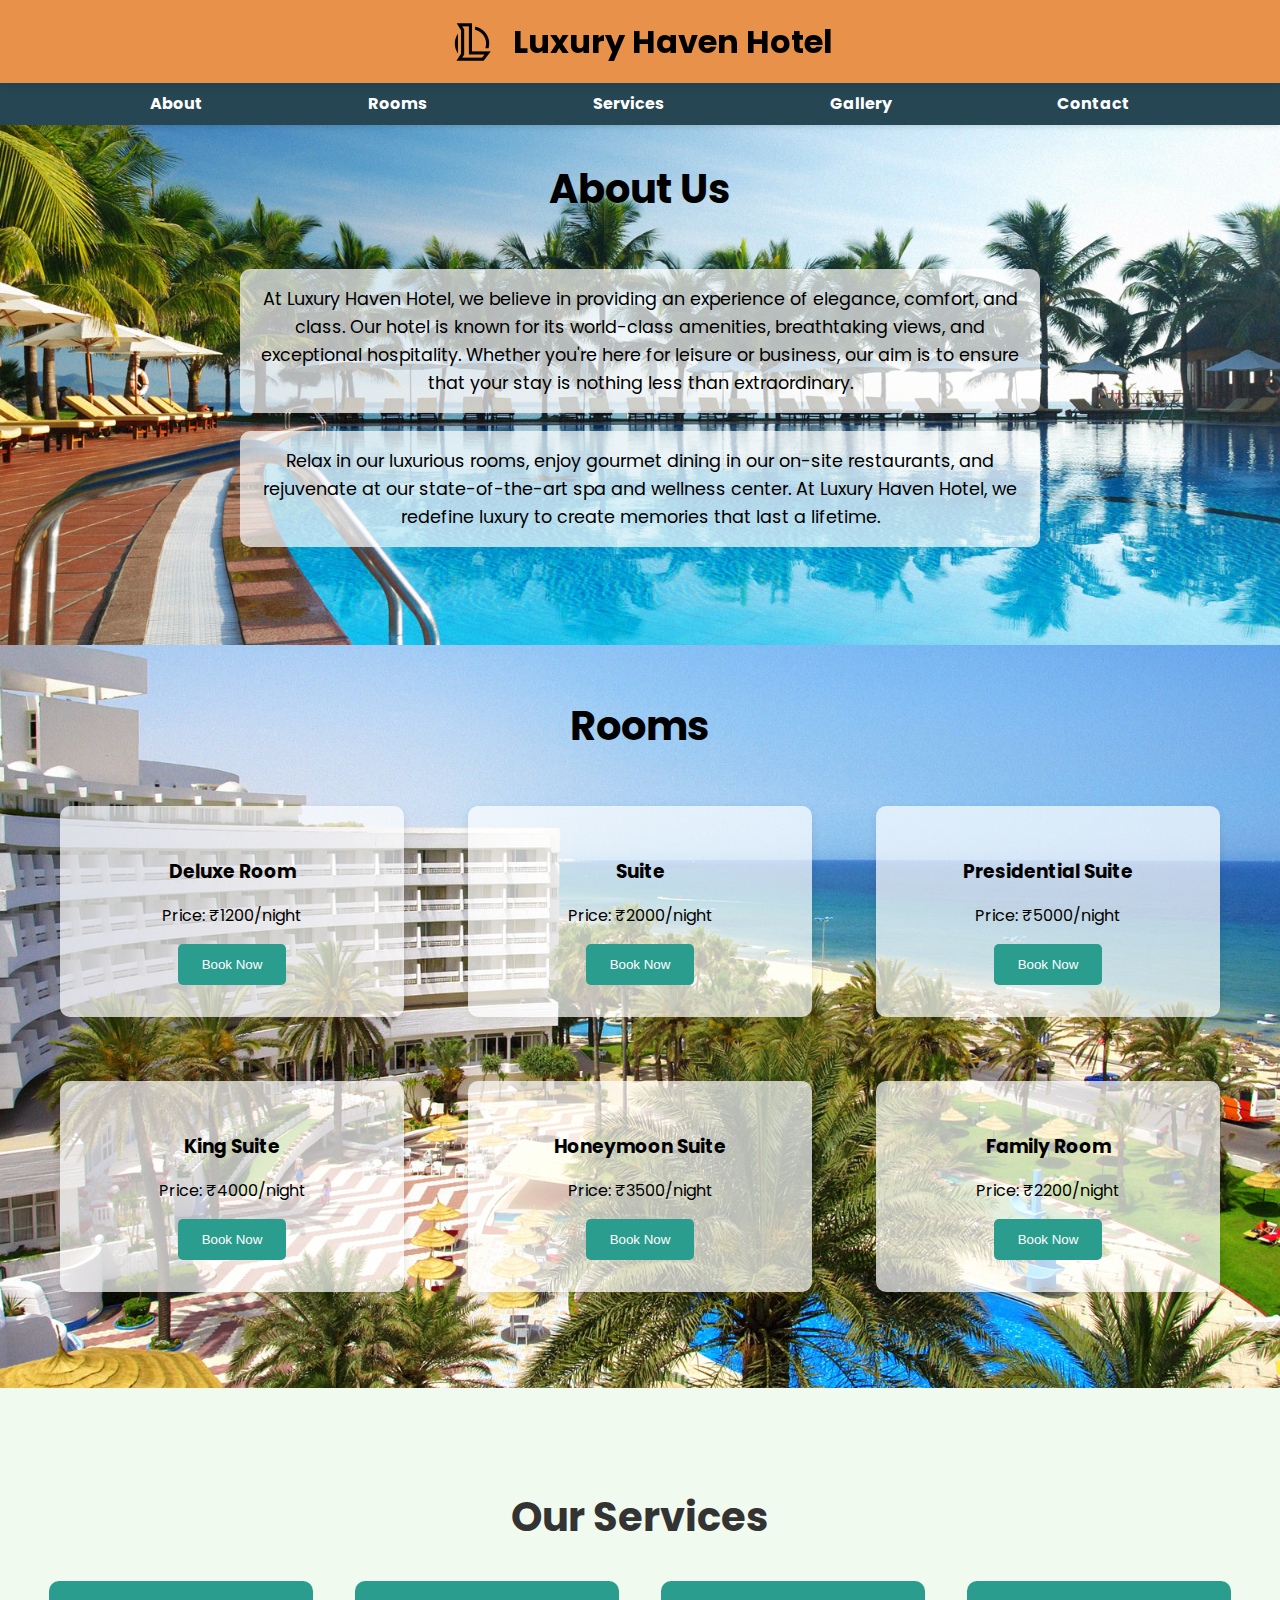
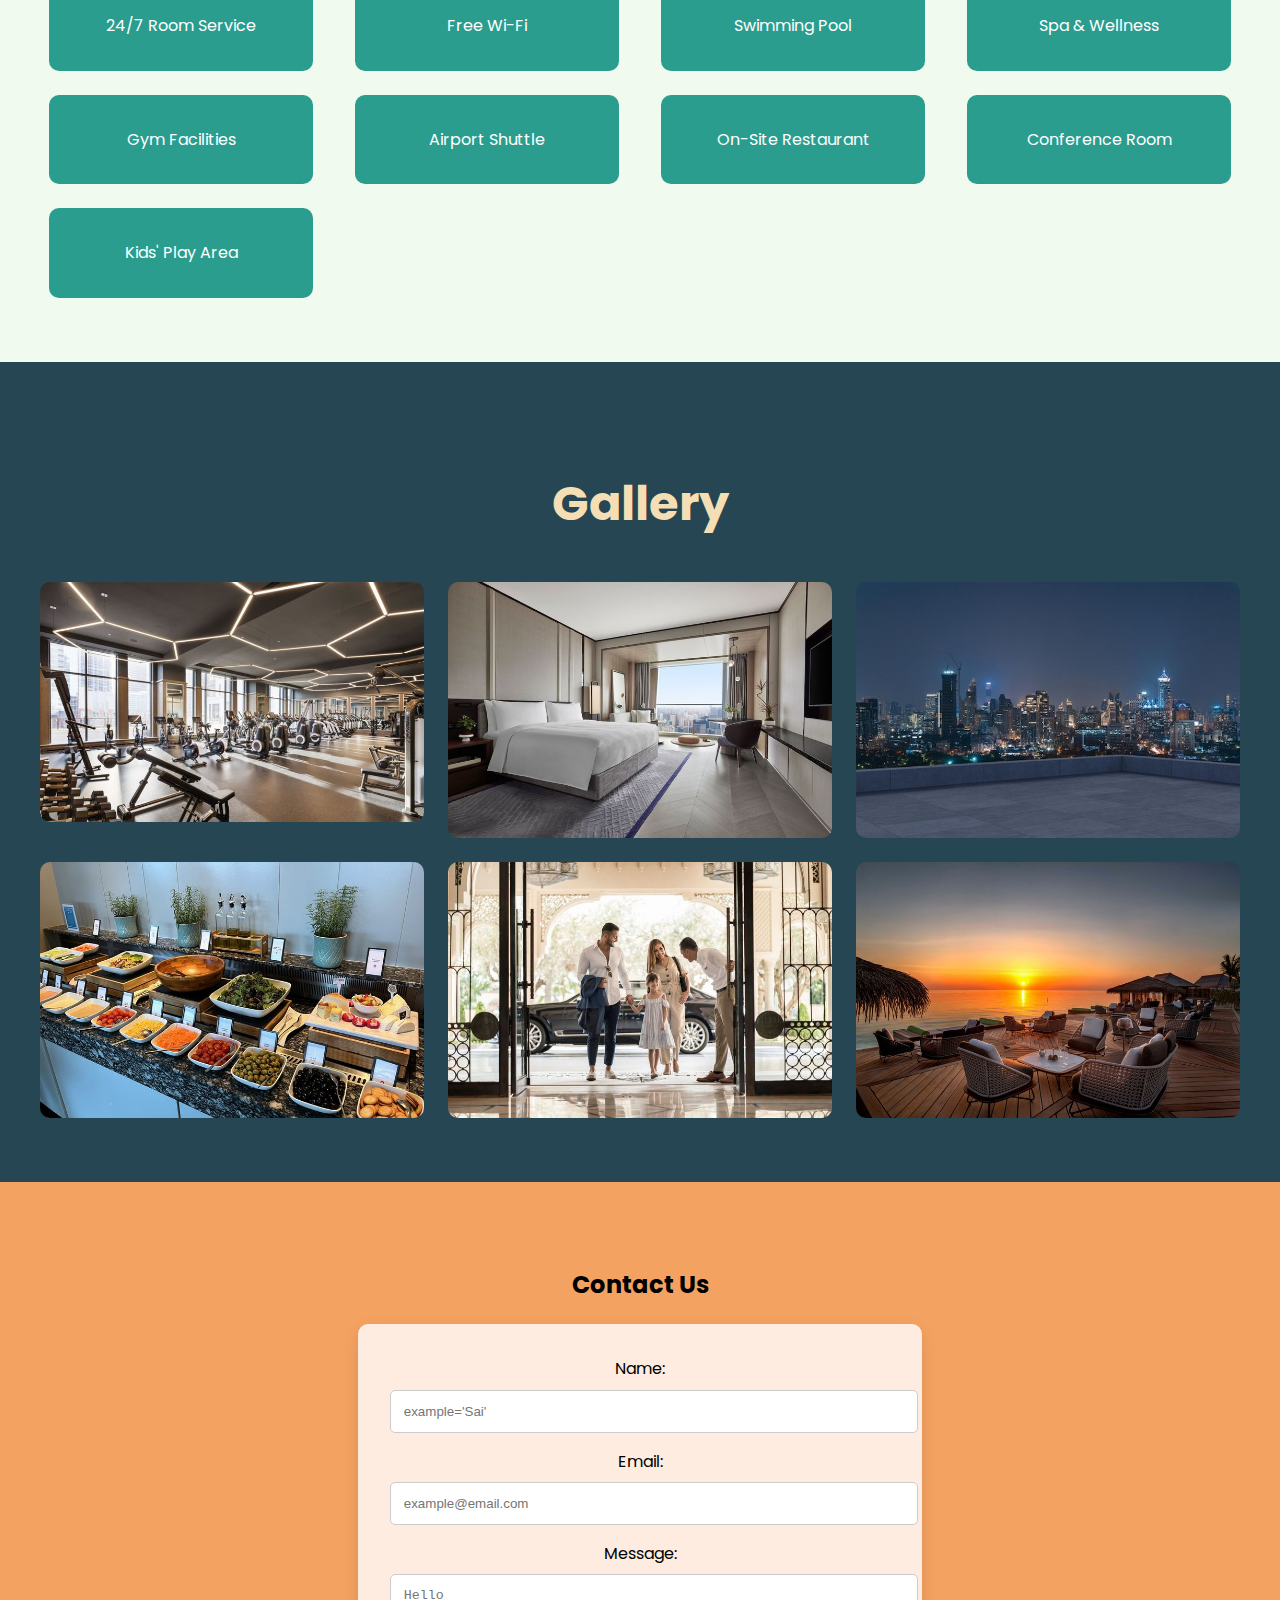
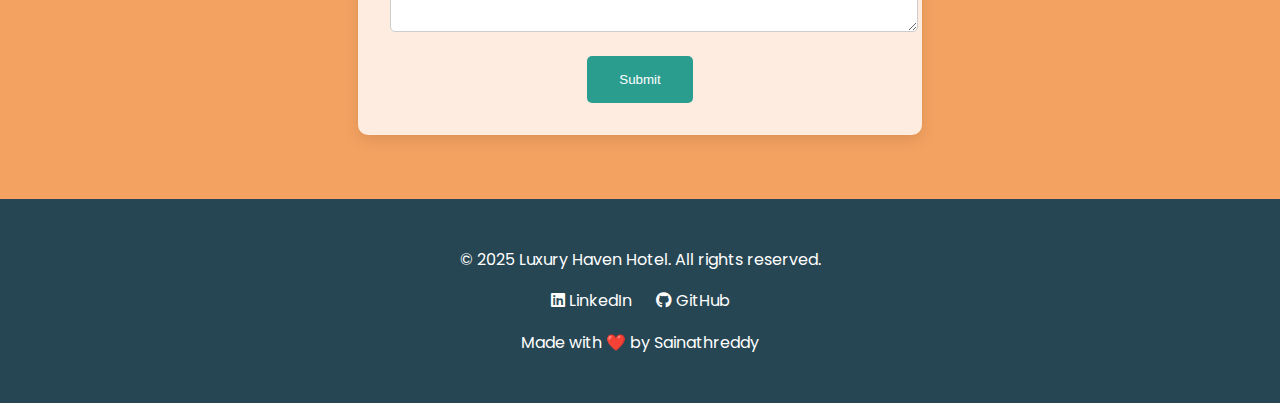
<file: index.html>
<!DOCTYPE html>
<html lang="en">
<head>
    <meta charset="UTF-8">
    <meta name="viewport" content="width=device-width, initial-scale=1.0">
    <title>Luxury Haven Hotel</title>
    <link rel="stylesheet" href="styles.css">
    <link rel="icon" type="image/png" href="img/logo.png">
    <link href="https://fonts.googleapis.com/css2?family=Poppins:wght@300;400;500;600;700&display=swap" rel="stylesheet">
    <link rel="stylesheet" href="https://cdnjs.cloudflare.com/ajax/libs/font-awesome/6.0.0-beta3/css/all.min.css">
</head>
<body>
    <header>
        <div class="logo-container">
            <img src="img/logo.png" alt="Luxury Haven Hotel Logo" class="logo">
            <h1 class="hotel-name">Luxury Haven Hotel</h1>
        </div>
      </header>
    
      <nav>
        <ul class="nav-bar">
            <li><a href="#about">About</a></li>
            <li><a href="#rooms">Rooms</a></li>
            <li><a href="#services">Services</a></li>
            <li><a href="#gallery">Gallery</a></li>
            <li><a href="#contact">Contact</a></li>
        </ul>
    </nav>

    <section id="about" class="about-section">
        <div class="about-heading-container">
            <h2 class="about-heading">About Us</h2>
        </div>
        <div class="about-content">
            <p>
                At Luxury Haven Hotel, we believe in providing an experience of elegance, comfort, and class.
                Our hotel is known for its world-class amenities, breathtaking views, and exceptional hospitality.
                Whether you're here for leisure or business, our aim is to ensure that your stay is nothing less than extraordinary.
            </p>
            <p>
                Relax in our luxurious rooms, enjoy gourmet dining in our on-site restaurants, and rejuvenate at our state-of-the-art spa and wellness center.
                At Luxury Haven Hotel, we redefine luxury to create memories that last a lifetime.
            </p>
        </div>
    </section>

    <section id="rooms" class="rooms-section">
        <h2>Rooms</h2>
        <div class="rooms-container">
            <div class="room">
                <h3>Deluxe Room</h3>
                <p>Price: ₹1200/night</p>
                <button onclick="bookRoom('Deluxe Room', 1200)">Book Now</button>
            </div>
            <div class="room">
                <h3>Suite</h3>
                <p>Price: ₹2000/night</p>
                <button onclick="bookRoom('Suite', 2000)">Book Now</button>
            </div>
            <div class="room">
                <h3>Presidential Suite</h3>
                <p>Price: ₹5000/night</p>
                <button onclick="bookRoom('Presidential Suite', 5000)">Book Now</button>
            </div>
            <div class="room">
                <h3>King Suite</h3>
                <p>Price: ₹4000/night</p>
                <button onclick="bookRoom('King Suite', 4000)">Book Now</button>
            </div>
            <div class="room">
                <h3>Honeymoon Suite</h3>
                <p>Price: ₹3500/night</p>
                <button onclick="bookRoom('Honeymoon Suite', 3500)">Book Now</button>
            </div>
            <div class="room">
                <h3>Family Room</h3>
                <p>Price: ₹2200/night</p>
                <button onclick="bookRoom('Family Room', 2200)">Book Now</button>
            </div>
        </div>
    </section>

    <section id="services" class="services-section">
        <h2>Our Services</h2>
        <div class="services-grid">
            <div class="service-item">24/7 Room Service</div>
            <div class="service-item">Free Wi-Fi</div>
            <div class="service-item">Swimming Pool</div>
            <div class="service-item">Spa & Wellness</div>
            <div class="service-item">Gym Facilities</div>
            <div class="service-item">Airport Shuttle</div>
            <div class="service-item">On-Site Restaurant</div>
            <div class="service-item">Conference Room</div>
            <div class="service-item">Kids' Play Area</div>
        </div>
    </section>

    <section id="gallery" class="gallery-section">
        <h2 >Gallery</h2>
        <div class="gallery-grid">
            <img src="img/gallery_1.jpg" alt="Gallery Image 1">
            <img src="img/gallery_2.jpg" alt="Gallery Image 2">
            <img src="img/gallery_3.jpg" alt="Gallery Image 3">
            <img src="img/gallery_4.jpg" alt="Gallery Image 4">
            <img src="img/gallery_5.jpg" alt="Gallery Image 5">
            <img src="img/gallery_6.jpg" alt="Gallery Image 6">
        </div>
    </section>

    <section id="contact">
        <h2>Contact Us</h2>
        <form id="booking-form">
            <label for="name">Name:</label>
            <input type="text" id="name" name="name" required placeholder="example='Sai'" >
            <label for="email">Email:</label>
            <input type="email" id="email" name="email" required placeholder="example@email.com">
            <label for="message">Message:</label>
            <textarea id="message" name="message" required placeholder="Hello"></textarea>
            <button type="submit">Submit</button>
        </form>
    </section>

    <footer>
        <p>&copy; 2025 Luxury Haven Hotel. All rights reserved.</p>
        <div class="social-links">
            <a href="https://www.linkedin.com/in/sainath666" target="_blank" rel="noopener"><i class="fab fa-linkedin"></i> LinkedIn</a>
            <a href="https://github.com/sainath-666" target="_blank" rel="noopener"><i class="fab fa-github"></i> GitHub</a>
        </div>
        <div class="made-by">
            <p>Made with ❤️ by Sainathreddy</p>
        </div>
    </footer>
    <script src="script.js"></script>
</body>
</html>
</file>
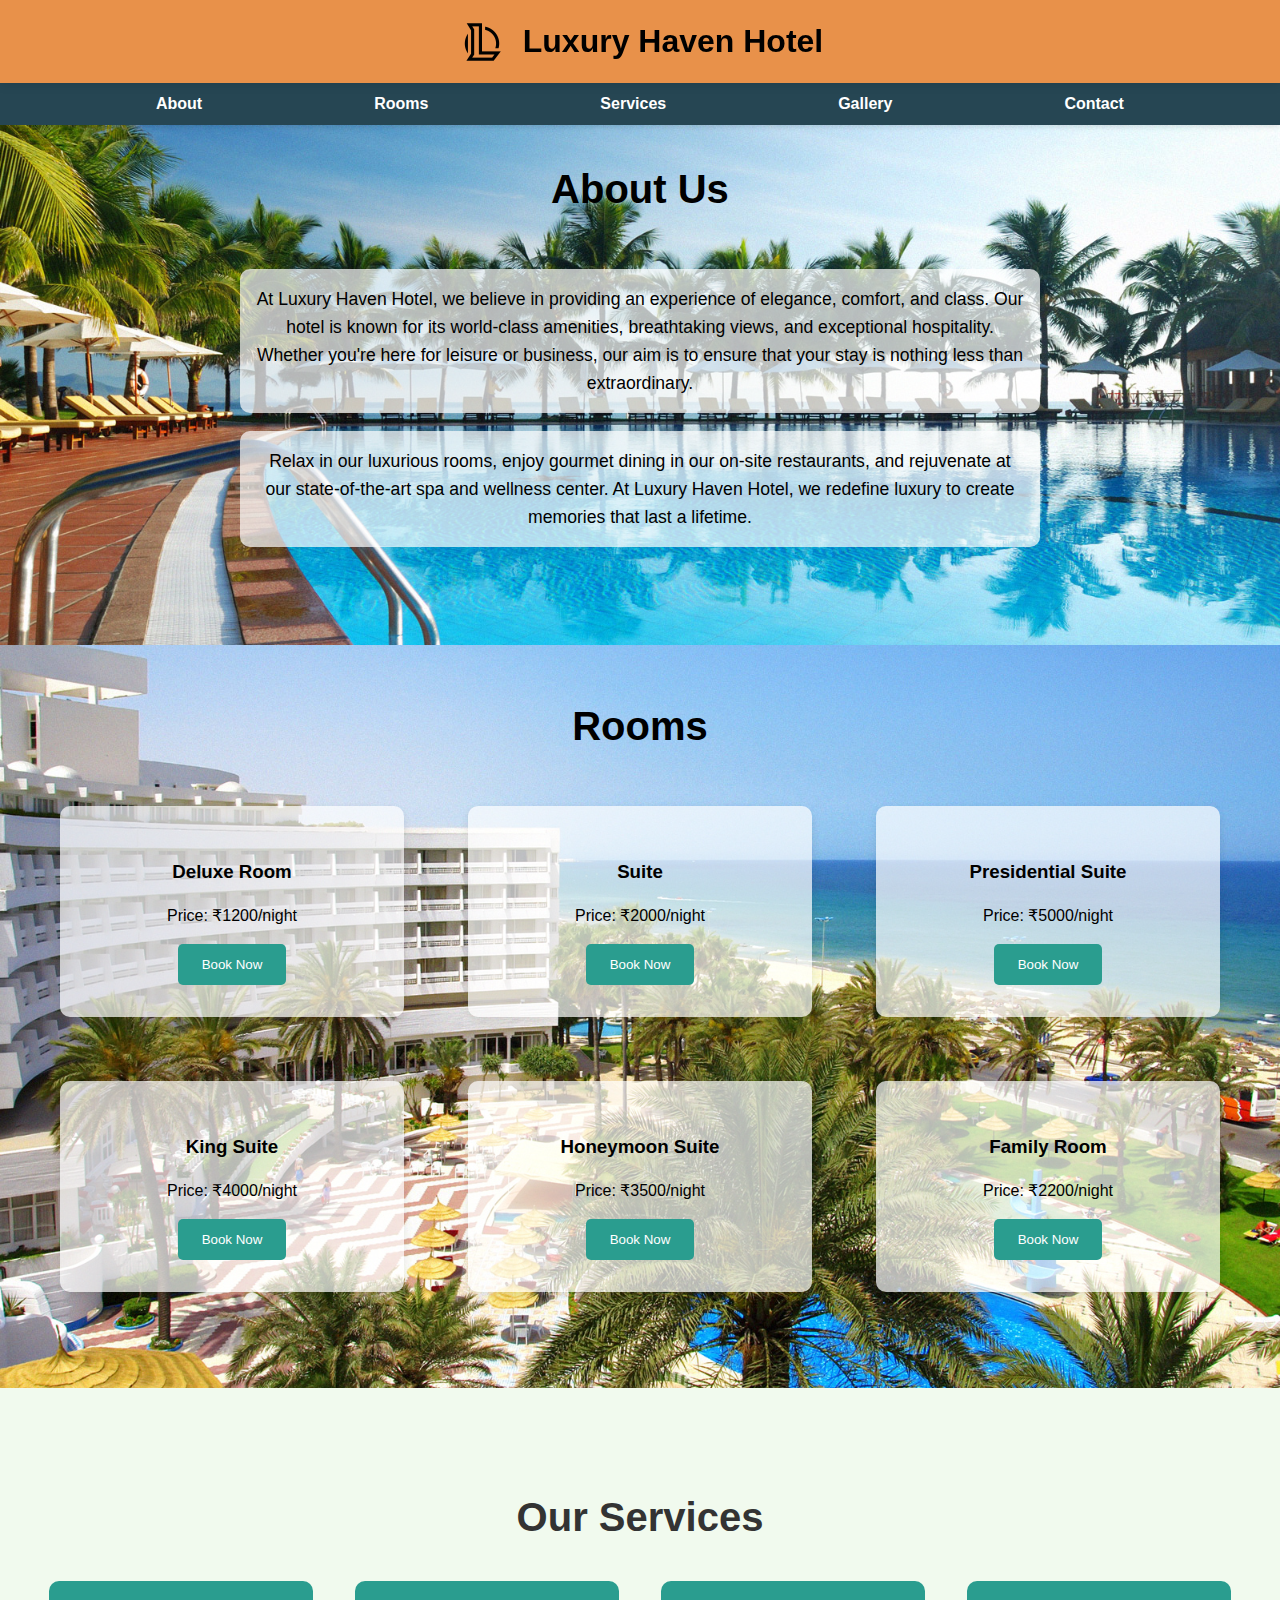
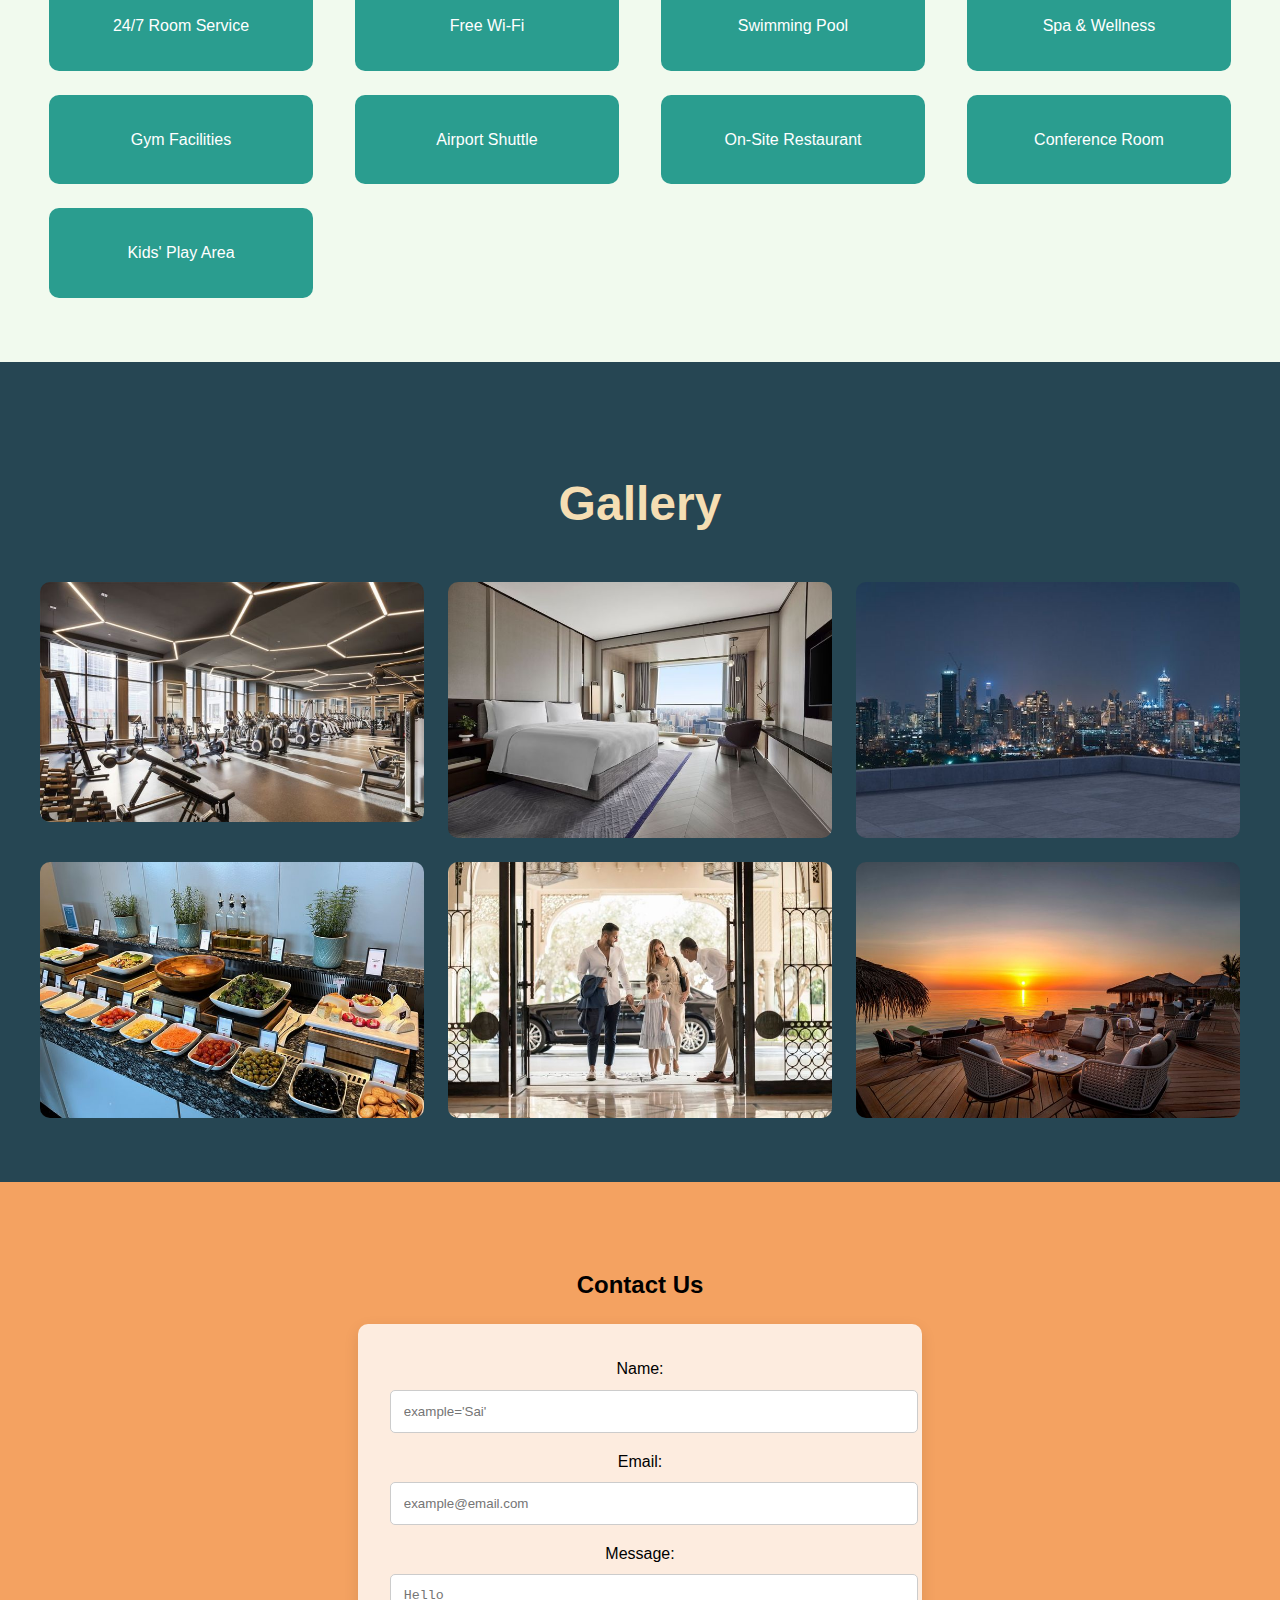
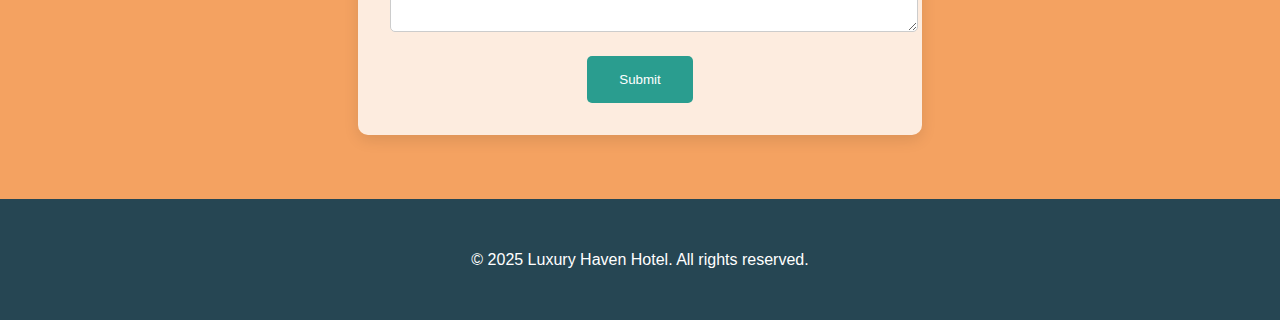
<file: Hotel.html>
<!DOCTYPE html>
<html lang="en">
<head>
    <meta charset="UTF-8">
    <meta name="viewport" content="width=device-width, initial-scale=1.0">
    <title>Luxury Haven Hotel</title>
    <link rel="stylesheet" href="styles.css">
    <link rel="icon" type="image/png" href="img/logo.png">
</head>
<body>
    <header>
        <div class="logo-container">
            <img src="img/logo.png" alt="Luxury Haven Hotel Logo" class="logo">
            <h1 class="hotel-name">Luxury Haven Hotel</h1>
        </div>
      </header>
    
      <nav>
        <ul class="nav-bar">
            <li><a href="#about">About</a></li>
            <li><a href="#rooms">Rooms</a></li>
            <li><a href="#services">Services</a></li>
            <li><a href="#gallery">Gallery</a></li>
            <li><a href="#contact">Contact</a></li>
        </ul>
    </nav>

    <section id="about" class="about-section">
        <div class="about-heading-container">
            <h2 class="about-heading">About Us</h2>
        </div>
        <div class="about-content">
            <p>
                At Luxury Haven Hotel, we believe in providing an experience of elegance, comfort, and class.
                Our hotel is known for its world-class amenities, breathtaking views, and exceptional hospitality.
                Whether you're here for leisure or business, our aim is to ensure that your stay is nothing less than extraordinary.
            </p>
            <p>
                Relax in our luxurious rooms, enjoy gourmet dining in our on-site restaurants, and rejuvenate at our state-of-the-art spa and wellness center.
                At Luxury Haven Hotel, we redefine luxury to create memories that last a lifetime.
            </p>
        </div>
    </section>

    <section id="rooms" class="rooms-section">
        <h2>Rooms</h2>
        <div class="rooms-container">
            <div class="room">
                <h3>Deluxe Room</h3>
                <p>Price: ₹1200/night</p>
                <button onclick="bookRoom('Deluxe Room', 1200)">Book Now</button>
            </div>
            <div class="room">
                <h3>Suite</h3>
                <p>Price: ₹2000/night</p>
                <button onclick="bookRoom('Suite', 2000)">Book Now</button>
            </div>
            <div class="room">
                <h3>Presidential Suite</h3>
                <p>Price: ₹5000/night</p>
                <button onclick="bookRoom('Presidential Suite', 5000)">Book Now</button>
            </div>
            <div class="room">
                <h3>King Suite</h3>
                <p>Price: ₹4000/night</p>
                <button onclick="bookRoom('King Suite', 4000)">Book Now</button>
            </div>
            <div class="room">
                <h3>Honeymoon Suite</h3>
                <p>Price: ₹3500/night</p>
                <button onclick="bookRoom('Honeymoon Suite', 3500)">Book Now</button>
            </div>
            <div class="room">
                <h3>Family Room</h3>
                <p>Price: ₹2200/night</p>
                <button onclick="bookRoom('Family Room', 2200)">Book Now</button>
            </div>
        </div>
    </section>

    <section id="services" class="services-section">
        <h2>Our Services</h2>
        <div class="services-grid">
            <div class="service-item">24/7 Room Service</div>
            <div class="service-item">Free Wi-Fi</div>
            <div class="service-item">Swimming Pool</div>
            <div class="service-item">Spa & Wellness</div>
            <div class="service-item">Gym Facilities</div>
            <div class="service-item">Airport Shuttle</div>
            <div class="service-item">On-Site Restaurant</div>
            <div class="service-item">Conference Room</div>
            <div class="service-item">Kids' Play Area</div>
        </div>
    </section>

    <section id="gallery" class="gallery-section">
        <h2 >Gallery</h2>
        <div class="gallery-grid">
            <img src="img/gallery_1.jpg" alt="Gallery Image 1">
            <img src="/img/gallery_2.jpg" alt="Gallery Image 2">
            <img src="/img/gallery_3.jpg" alt="Gallery Image 3">
            <img src="/img/gallery_4.jpg" alt="Gallery Image 4">
            <img src="/img/gallery_5.jpg" alt="Gallery Image 5">
            <img src="/img/gallery_6.jpg" alt="Gallery Image 6">
        </div>
    </section>

    <section id="contact">
        <h2>Contact Us</h2>
        <form id="booking-form">
            <label for="name">Name:</label>
            <input type="text" id="name" name="name" required placeholder="example='Sai'" >
            <label for="email">Email:</label>
            <input type="email" id="email" name="email" required placeholder="example@email.com">
            <label for="message">Message:</label>
            <textarea id="message" name="message" required placeholder="Hello"></textarea>
            <button type="submit">Submit</button>
        </form>
    </section>

    <footer>
        <p>&copy; 2025 Luxury Haven Hotel. All rights reserved.</p>
    </footer>
    <script src="script.js"></script>
</body>
</html>
</file>
<file: styles.css>
/* Global Styles */
body {
  font-family: 'Poppins', Arial, sans-serif;
  margin: 0;
  padding: 0;
  color: #333;
  line-height: 1.6;
  overflow-x: hidden;
}

header {
  background-color: #e8914a;
  padding: 1rem;
  text-align: center;
  position: sticky;
  top: 0;
  z-index: 1000;
  box-shadow: 0 2px 10px rgba(0, 0, 0, 0.1);
}
.logo-container {
  display: flex;
  align-items: center;
  justify-content: center;
  gap: 1rem;
}
.logo {
  width: 50px;
  height: 50px;
}
.hotel-name {
  margin: 0;
  color: black;
}

nav {
  background-color: #264653;
  position: sticky;
  top: 73px;
  z-index: 999;
  box-shadow: 0 2px 5px rgba(0, 0, 0, 0.1);
}

.nav-bar {
  display: flex;
  justify-content: space-evenly;
  list-style: none;
  background-color: #264653;
  margin: 0;
  padding: 0.5rem 0;
  flex-wrap: wrap;
}
.nav-bar a {
  text-decoration: none;
  color: white;
  font-weight: bold;
  padding: 0.5rem 1rem;
  transition: all 0.3s ease-in-out;
  position: relative;
}
.nav-bar a::before {
  content: "";
  position: absolute;
  bottom: 0;
  left: 0;
  width: 100%;
  height: 2px;
  background-color: #64d655;
  transform: scaleX(0);
  transform-origin: bottom right;
  transition: transform 0.3s ease-in-out;
}
.nav-bar a:hover {
  color: #64d655;
  transform: scale(1.1);
}
.nav-bar a:hover::before {
  transform: scaleX(1);
  transform-origin: bottom left;
}

.about-section {
  padding-left: 2rem;
  padding-right: 2rem;
  padding-top: 1rem;
  padding-bottom: 5rem;
  background-image: url('img/bg_1.jpg');
  background-size: cover;
  background-position: center;
  color: black;
}
.about-heading-container {
  text-align: center;
  margin-bottom: 3rem;
  margin-top: 1rem;
}
.about-heading {
  font-size: 2.5rem;
  margin: 0;
  text-align: center;
}
.about-content {
  max-width: 800px;
  margin: 0 auto;
  text-align: center;
}
.about-content p {
  font-size: 1.1rem;
  line-height: 1.6;
  background-color: rgba(255, 255, 255, 0.7);
  padding: 1rem;
  border-radius: 10px;
}

.rooms-section {
  background-image: url('img/bg_2.jpg');
  background-size: cover;
  background-position: center;
  padding-left: 2rem;
  padding-right: 2rem;
  padding-top: 1rem;
  padding-bottom: 5rem;
  text-align: center;
  color: black;
}
.rooms-section h2 {
  font-size: 2.5rem;
  margin-bottom: 2rem;
}
.rooms-container {
  display: flex;
  flex-wrap: wrap;
  justify-content: center;
  gap: 2rem;
  max-width: 1200px;
  margin: 0 auto;
}
.room {
  background-color: rgba(255, 255, 255, 0.7);
  box-shadow: 0 4px 10px rgba(0, 0, 0, 0.1);
  padding: 2rem;
  border-radius: 10px;
  width: 280px;
  margin: 1rem;
  text-align: center;
  transition: transform 0.3s ease-in-out;
}
.room:hover {
  transform: scale(1.05);
}
.room h3 {
  margin-bottom: 1rem;
}
.room button {
  background-color: #2a9d8f;
  color: white;
  border: none;
  padding: 0.8rem 1.5rem;
  border-radius: 5px;
  cursor: pointer;
  transition: all 0.3s ease-in-out;
}
.room button:hover {
  background-color: #264653;
  transform: scale(1.1);
}

.services-section {
  background-color: #f1faee;
  padding: 4rem 2rem;
  text-align: center;
}
.services-section h2 {
  font-size: 2.5rem;
  margin-bottom: 2rem;
}
.services-grid {
  display: grid;
  grid-template-columns: repeat(auto-fit, minmax(250px, 1fr));
  gap: 1.5rem;
  justify-items: center;
  max-width: 1200px;
  margin: 0 auto;
}
.service-item {
  background-color: #2a9d8f;
  color: white;
  padding: 2rem;
  border-radius: 10px;
  width: 200px;
  text-align: center;
  transition: transform 0.3s ease-in-out;
}
.service-item:hover {
  transform: scale(1.05);
}

.gallery-section {
  padding: 4rem 2rem;
  text-align: center;
  background-color: #264653;
  color: wheat;
  font-size: 2rem;
}
.gallery-grid {
  display: grid;
  grid-template-columns: repeat(auto-fit, minmax(300px, 1fr));
  gap: 1.5rem;
  margin-top: 2rem;
  max-width: 1200px;
  margin-left: auto;
  margin-right: auto;
}
.gallery-grid img {
  width: 100%;
  height: auto;
  border-radius: 10px;
}

#contact {
  padding: 4rem 2rem;
  background-color: #f4a261;
  text-align: center;
  color: black;
}
form {
  max-width: 500px;
  margin: 0 auto;
  background-color: rgba(255, 255, 255, 0.8);
  padding: 2rem;
  border-radius: 10px;
  box-shadow: 0 5px 15px rgba(0, 0, 0, 0.1);
}
label {
  display: block;
  margin-bottom: 0.5rem;
}
input, textarea {
  width: 100%;
  padding: 0.8rem;
  margin-bottom: 1rem;
  border-radius: 5px;
  border: 1px solid #ccc;
}
button {
  background-color: #2a9d8f;
  color: white;
  border: none;
  padding: 1rem 2rem;
  border-radius: 5px;
  cursor: pointer;
}
button:hover {
  background-color: #264653;
}

footer {
  background-color: #264653;
  color: white;
  padding: 2rem 1rem;
  text-align: center;
}

.social-links {
  display: flex;
  justify-content: center;
  gap: 1.5rem;
  margin-top: 1rem;
}

.social-links a {
  color: white;
  text-decoration: none;
  transition: color 0.3s ease;
}

.social-links a:hover {
  color: #e8914a;
}

.made-by {
  text-align: center;
  margin-top: 1rem;
}

/* Media Queries for Responsiveness */
@media screen and (max-width: 1024px) {
  .room {
    width: 250px;
  }
  
  .about-content {
    padding: 0 1rem;
  }
}

@media screen and (max-width: 768px) {
  nav {
    position: static;
  }
  
  header {
    position: static;
  }
  
  .nav-bar {
    flex-direction: column;
    align-items: center;
    padding: 0.5rem 0;
  }
  
  .nav-bar li {
    margin: 0.5rem 0;
  }
  
  .room {
    width: 100%;
    max-width: 350px;
    margin: 1rem 0;
  }
  
  .services-grid {
    grid-template-columns: repeat(auto-fit, minmax(200px, 1fr));
  }
  
  .gallery-grid {
    grid-template-columns: repeat(auto-fit, minmax(250px, 1fr));
  }
  
  .about-heading {
    font-size: 2rem;
  }
  
  .rooms-section h2, .services-section h2 {
    font-size: 2rem;
  }
}

@media screen and (max-width: 480px) {
  .logo-container {
    flex-direction: column;
  }
  
  .service-item {
    width: 100%;
    max-width: 250px;
  }
  
  form {
    padding: 1rem;
  }
  
  .about-content p {
    font-size: 1rem;
  }
  
  .room {
    padding: 1rem;
  }
  
  .gallery-grid {
    gap: 0.5rem;
  }
  
  .rooms-section, .about-section {
    padding-left: 1rem;
    padding-right: 1rem;
  }
}
</file>
